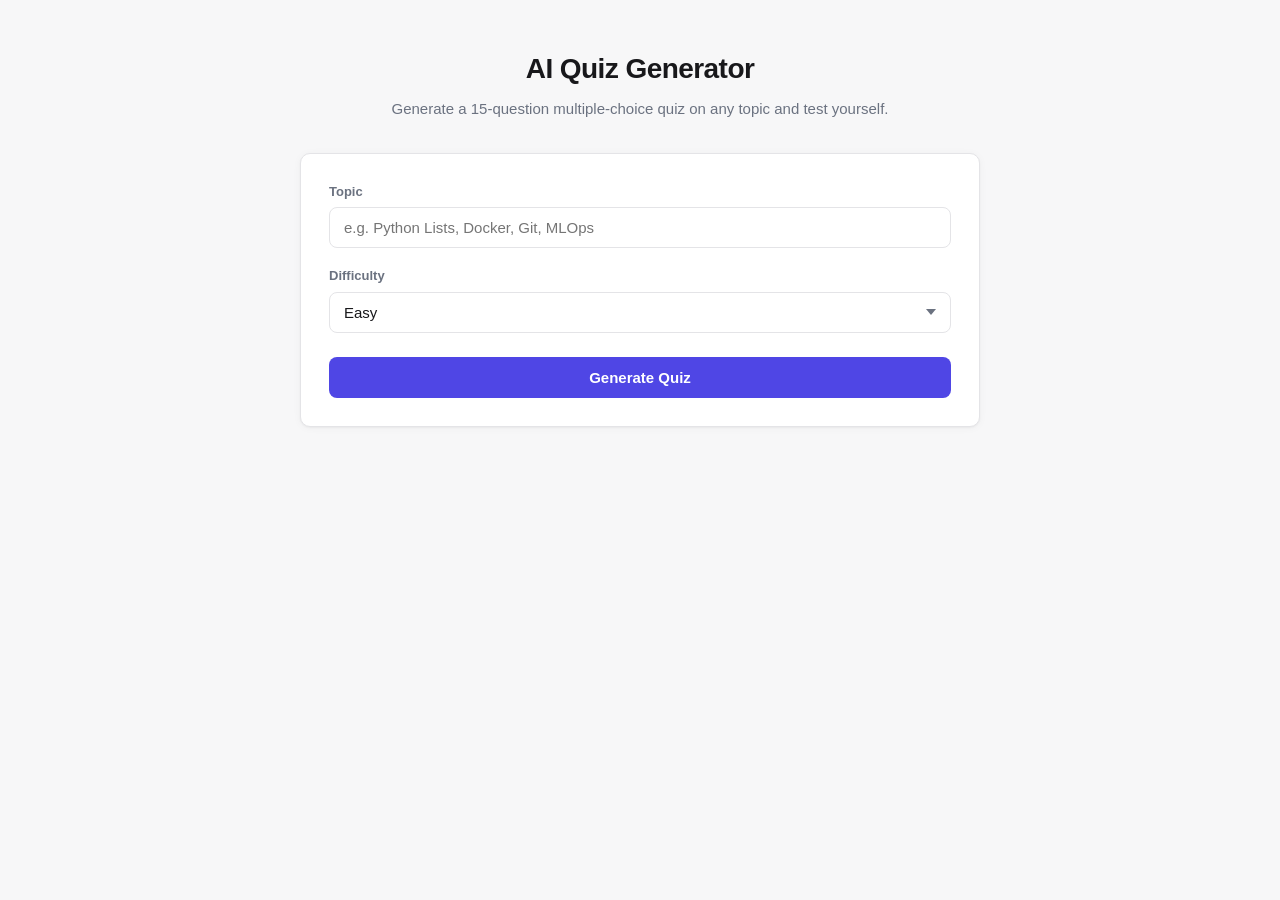
<file: static/index.html>
<!DOCTYPE html>
<html lang="en">
<head>
  <meta charset="UTF-8" />
  <meta name="viewport" content="width=device-width, initial-scale=1.0" />
  <title>AI Quiz Generator</title>
  <link rel="stylesheet" href="/static/css/style.css" />
</head>
<body>
  <div class="page">
    <header class="site-header">
      <h1>AI Quiz Generator</h1>
      <p class="subtitle">Generate a 15-question multiple-choice quiz on any topic and test yourself.</p>
    </header>

    <main>
      <!-- Setup -->
      <section id="setup-view" class="card">
        <form id="setup-form">
          <div class="field">
            <label for="topic">Topic</label>
            <input
              id="topic"
              name="topic"
              type="text"
              placeholder="e.g. Python Lists, Docker, Git, MLOps"
              autocomplete="off"
              required
            />
          </div>

          <div class="field">
            <label for="level">Difficulty</label>
            <select id="level" name="level">
              <option value="Easy" selected>Easy</option>
              <option value="Medium">Medium</option>
              <option value="Hard">Hard</option>
            </select>
          </div>

          <button type="submit" class="btn btn-primary btn-block" id="generate-btn">
            Generate Quiz
          </button>
        </form>

        <p id="setup-error" class="error-text" hidden></p>
      </section>

      <!-- Loading -->
      <section id="loading-view" class="state-view" hidden>
        <div class="spinner"></div>
        <p>Generating your quiz&hellip;</p>
      </section>

      <!-- Quiz -->
      <section id="quiz-view" hidden>
        <div class="quiz-header">
          <div>
            <h2 id="quiz-topic"></h2>
            <span class="badge" id="quiz-level"></span>
          </div>
          <span class="progress-text" id="progress-text">0 / 15 answered</span>
        </div>

        <ol id="question-list" class="question-list"></ol>

        <div class="quiz-footer">
          <button type="button" class="btn btn-secondary" id="cancel-btn">Start Over</button>
          <button type="button" class="btn btn-primary" id="submit-quiz-btn">Submit Quiz</button>
        </div>
      </section>

      <!-- Results -->
      <section id="results-view" hidden>
        <div class="card score-card">
          <span class="score-label">Your Score</span>
          <span class="score-value" id="score-value">0 / 15</span>
          <span class="score-percent" id="score-percent"></span>
        </div>

        <ol id="results-list" class="question-list"></ol>

        <div class="quiz-footer quiz-footer-center">
          <button type="button" class="btn btn-primary" id="retry-btn">Try Another Topic</button>
        </div>
      </section>
    </main>
  </div>

  <script src="/static/js/app.js"></script>
</body>
</html>
</file>
<file: static/css/style.css>
:root {
  --bg: #f7f7f8;
  --surface: #ffffff;
  --border: #e4e4e7;
  --text: #18181b;
  --text-muted: #6b7280;
  --accent: #4f46e5;
  --accent-hover: #4338ca;
  --success: #16a34a;
  --success-bg: #f0fdf4;
  --danger: #dc2626;
  --danger-bg: #fef2f2;
  --radius: 10px;
  --shadow: 0 1px 2px rgba(0, 0, 0, 0.04), 0 1px 8px rgba(0, 0, 0, 0.04);
}

* {
  box-sizing: border-box;
}

[hidden] {
  display: none !important;
}

body {
  margin: 0;
  font-family: -apple-system, BlinkMacSystemFont, "Segoe UI", Roboto, Helvetica, Arial, sans-serif;
  background: var(--bg);
  color: var(--text);
  line-height: 1.5;
  -webkit-font-smoothing: antialiased;
}

.page {
  max-width: 720px;
  margin: 0 auto;
  padding: 48px 20px 80px;
}

.site-header {
  text-align: center;
  margin-bottom: 32px;
}

.site-header h1 {
  font-size: 28px;
  font-weight: 700;
  margin: 0 0 8px;
  letter-spacing: -0.02em;
}

.subtitle {
  color: var(--text-muted);
  font-size: 15px;
  margin: 0;
}

.card {
  background: var(--surface);
  border: 1px solid var(--border);
  border-radius: var(--radius);
  box-shadow: var(--shadow);
  padding: 28px;
}

.field {
  margin-bottom: 18px;
}

.field:last-of-type {
  margin-bottom: 24px;
}

label {
  display: block;
  font-size: 13px;
  font-weight: 600;
  color: var(--text-muted);
  margin-bottom: 6px;
}

input[type="text"],
select {
  width: 100%;
  padding: 11px 14px;
  font-size: 15px;
  font-family: inherit;
  color: var(--text);
  background: var(--surface);
  border: 1px solid var(--border);
  border-radius: 8px;
  transition: border-color 150ms ease, box-shadow 150ms ease;
}

input[type="text"]:focus,
select:focus {
  outline: none;
  border-color: var(--accent);
  box-shadow: 0 0 0 3px rgba(79, 70, 229, 0.12);
}

select {
  appearance: none;
  background-image: url("data:image/svg+xml,%3Csvg xmlns='http://www.w3.org/2000/svg' width='10' height='6'%3E%3Cpath d='M0 0l5 6 5-6z' fill='%236b7280'/%3E%3C/svg%3E");
  background-repeat: no-repeat;
  background-position: right 14px center;
  cursor: pointer;
}

.btn {
  font-size: 15px;
  font-weight: 600;
  font-family: inherit;
  padding: 11px 20px;
  border-radius: 8px;
  border: 1px solid transparent;
  cursor: pointer;
  transition: background-color 150ms ease, border-color 150ms ease, opacity 150ms ease, transform 150ms ease;
}

.btn:active {
  transform: scale(0.98);
}

.btn:disabled {
  opacity: 0.55;
  cursor: not-allowed;
}

.btn-block {
  width: 100%;
}

.btn-primary {
  background: var(--accent);
  color: #fff;
}

.btn-primary:hover:not(:disabled) {
  background: var(--accent-hover);
}

.btn-secondary {
  background: var(--surface);
  color: var(--text);
  border-color: var(--border);
}

.btn-secondary:hover:not(:disabled) {
  background: var(--bg);
}

.error-text {
  color: var(--danger);
  font-size: 14px;
  margin: 14px 0 0;
}

/* Loading */
.state-view {
  display: flex;
  flex-direction: column;
  align-items: center;
  gap: 16px;
  padding: 64px 0;
  color: var(--text-muted);
  font-size: 15px;
}

.spinner {
  width: 28px;
  height: 28px;
  border: 3px solid var(--border);
  border-top-color: var(--accent);
  border-radius: 50%;
  animation: spin 800ms linear infinite;
}

@keyframes spin {
  to {
    transform: rotate(360deg);
  }
}

/* Quiz header */
.quiz-header {
  display: flex;
  align-items: flex-start;
  justify-content: space-between;
  gap: 16px;
  margin-bottom: 20px;
  flex-wrap: wrap;
}

.quiz-header h2 {
  font-size: 20px;
  margin: 0 0 6px;
  letter-spacing: -0.01em;
}

.badge {
  display: inline-block;
  font-size: 12px;
  font-weight: 600;
  color: var(--accent);
  background: rgba(79, 70, 229, 0.1);
  padding: 3px 10px;
  border-radius: 999px;
}

.progress-text {
  font-size: 13px;
  color: var(--text-muted);
  white-space: nowrap;
  padding-top: 4px;
}

/* Questions */
.question-list {
  list-style: none;
  margin: 0 0 24px;
  padding: 0;
  display: flex;
  flex-direction: column;
  gap: 14px;
}

.question-card {
  background: var(--surface);
  border: 1px solid var(--border);
  border-radius: var(--radius);
  box-shadow: var(--shadow);
  padding: 20px 22px;
}

.question-card-title {
  display: flex;
  gap: 10px;
  font-size: 15px;
  font-weight: 600;
  margin: 0 0 14px;
}

.question-number {
  color: var(--accent);
  flex-shrink: 0;
}

.options {
  display: flex;
  flex-direction: column;
  gap: 8px;
}

.option {
  display: flex;
  align-items: flex-start;
  gap: 10px;
  padding: 10px 12px;
  border: 1px solid var(--border);
  border-radius: 8px;
  cursor: pointer;
  font-size: 14.5px;
  transition: border-color 150ms ease, background-color 150ms ease;
}

.option:hover {
  border-color: #c7c7cf;
}

.option input {
  margin-top: 2px;
  accent-color: var(--accent);
  flex-shrink: 0;
}

.option.selected {
  border-color: var(--accent);
  background: rgba(79, 70, 229, 0.06);
}

/* Result state on questions */
.option.correct {
  border-color: var(--success);
  background: var(--success-bg);
}

.option.incorrect {
  border-color: var(--danger);
  background: var(--danger-bg);
}

.option input:disabled {
  cursor: default;
}

.explanation {
  margin-top: 14px;
  padding-top: 14px;
  border-top: 1px solid var(--border);
  font-size: 13.5px;
  color: var(--text-muted);
}

.explanation strong {
  color: var(--text);
}

.result-tag {
  font-size: 12px;
  font-weight: 700;
  padding: 2px 9px;
  border-radius: 999px;
  margin-left: auto;
  flex-shrink: 0;
  align-self: flex-start;
}

.result-tag.correct {
  color: var(--success);
  background: var(--success-bg);
}

.result-tag.incorrect {
  color: var(--danger);
  background: var(--danger-bg);
}

/* Quiz footer */
.quiz-footer {
  display: flex;
  justify-content: space-between;
  gap: 12px;
}

.quiz-footer-center {
  justify-content: center;
}

/* Score card */
.score-card {
  text-align: center;
  margin-bottom: 24px;
}

.score-label {
  display: block;
  font-size: 13px;
  font-weight: 600;
  color: var(--text-muted);
  text-transform: uppercase;
  letter-spacing: 0.04em;
  margin-bottom: 8px;
}

.score-value {
  display: block;
  font-size: 42px;
  font-weight: 700;
  letter-spacing: -0.02em;
}

.score-percent {
  display: block;
  color: var(--text-muted);
  font-size: 14px;
  margin-top: 4px;
}

@media (max-width: 480px) {
  .page {
    padding: 32px 16px 64px;
  }

  .card {
    padding: 20px;
  }

  .quiz-footer {
    flex-direction: column-reverse;
  }

  .quiz-footer .btn {
    width: 100%;
  }
}
</file>
